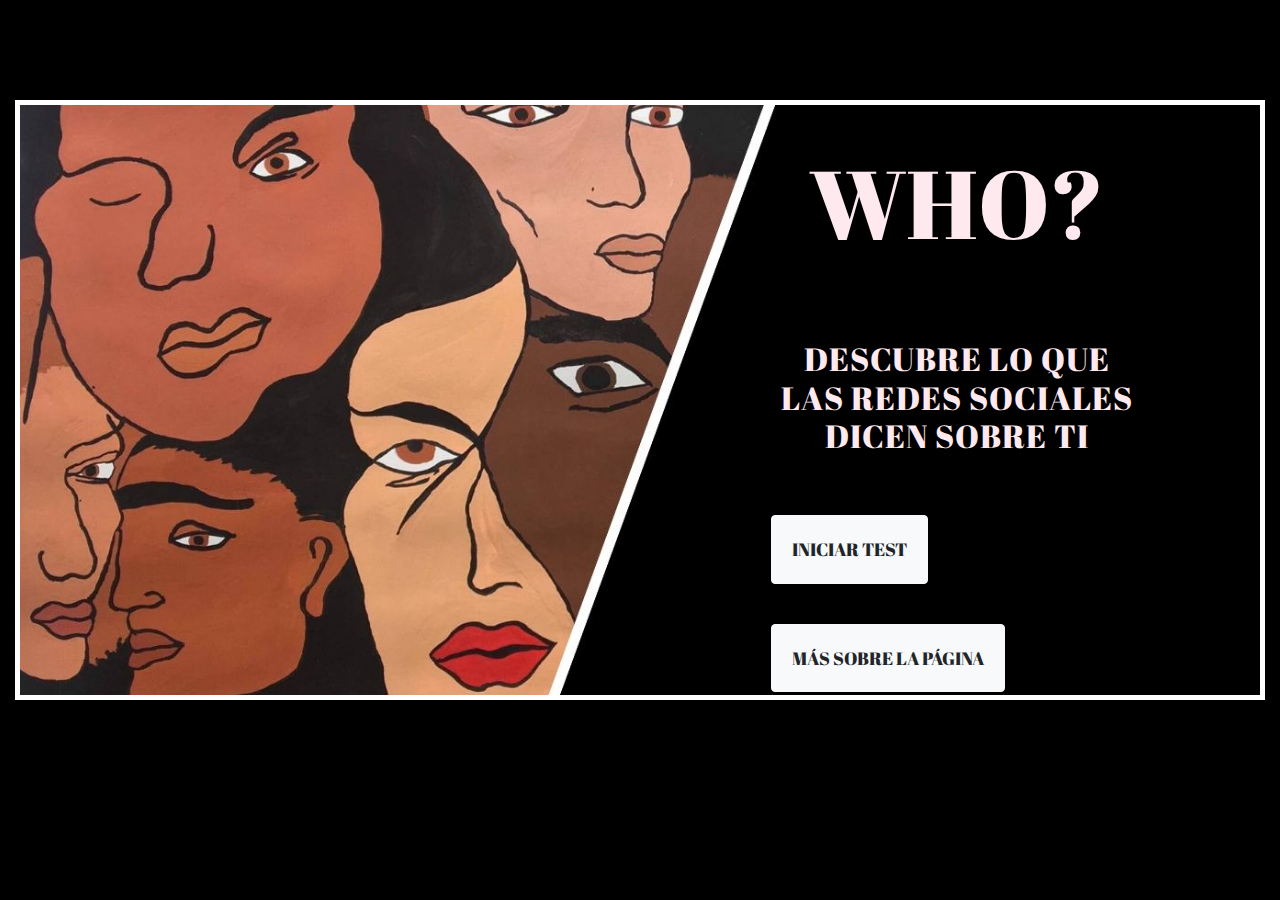
<file: index.html>
<!DOCTYPE html>
<html lang="en">
<head>
	<meta charset="UTF-8">
	<title>WHO?</title>

	<!-- Bootstrap -->
	<link rel="stylesheet" href="https://stackpath.bootstrapcdn.com/bootstrap/4.3.1/css/bootstrap.min.css" integrity="sha384-ggOyR0iXCbMQv3Xipma34MD+dH/1fQ784/j6cY/iJTQUOhcWr7x9JvoRxT2MZw1T" crossorigin="anonymous">
	<!-- Local CSS -->
	<link rel="stylesheet" href="css/style.css">
	<!-- Google Fonts -->
	<link href="https://fonts.googleapis.com/css?family=Calistoga&display=swap" rel="stylesheet">
	<link href="https://fonts.googleapis.com/css?family=Abril+Fatface&display=swap" rel="stylesheet">

</head>
<body>
	<div class="container-fluid">
		<div class="row">
			<div class="col-12">
				<div class="space">

				</div>
			</div>
		</div>
		<div class="row">
			<div class="col-12">
				<div class="portada">
					<div class="row">
						<div class="col-12 col-lg-7">
							
						</div>
						<div class="col-12 col-lg-4">
							<h2>WHO?</h2>
						</div>
					</div>
					<div class="row">
						<div class="col-12 col-lg-7">
							
						</div>
						<div class="col-12 col-lg-4">
							<h3>DESCUBRE LO QUE LAS REDES SOCIALES DICEN SOBRE TI</h3>
						</div>
					</div>
					<div class="row">
						<div class="col-12 col-lg-7">
							
						</div>
						<div class="col-12 col-lg-4">
							<p>
								<a href="pre-test.html"><button type="button" class="btn btn-light boton">INICIAR TEST</button></a>
								<a href="acerca.html"><button type="button" class="btn btn-light boton">MÁS SOBRE LA PÁGINA</button></a>
							</p>
						</div>
					</div>
				</div>
			</div>
		</div>
		<div class="row">
			<div class="col-12">
				<div class="space">

				</div>
			</div>
		</div>
	</div>

</body>
</html>
</file>
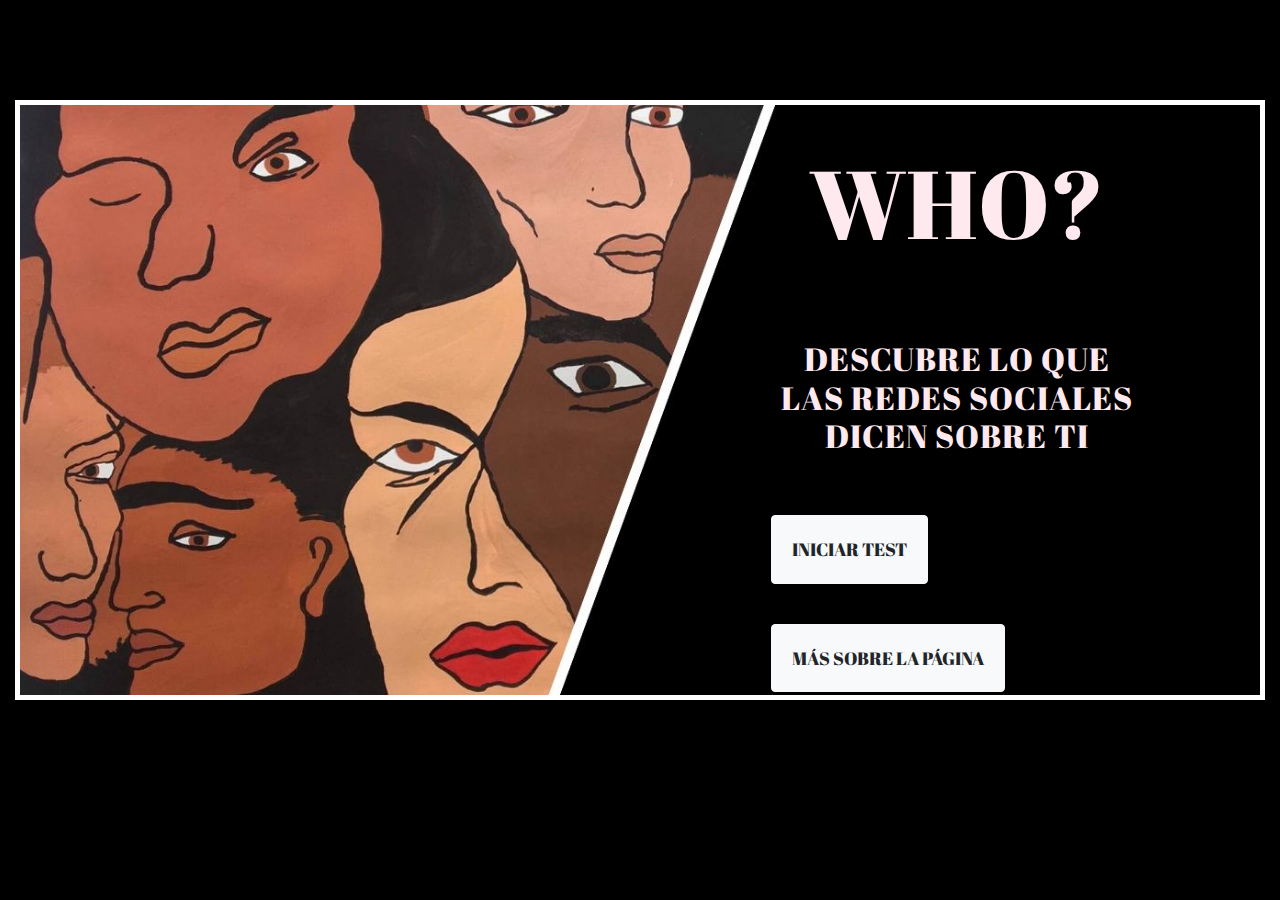
<file: html/index.html>
<!DOCTYPE html>
<html lang="en">
<head>
	<meta charset="UTF-8">
	<title>WHO?</title>

	<!-- Bootstrap -->
	<link rel="stylesheet" href="https://stackpath.bootstrapcdn.com/bootstrap/4.3.1/css/bootstrap.min.css" integrity="sha384-ggOyR0iXCbMQv3Xipma34MD+dH/1fQ784/j6cY/iJTQUOhcWr7x9JvoRxT2MZw1T" crossorigin="anonymous">
	<!-- Local CSS -->
	<link rel="stylesheet" href="../css/style.css">
	<!-- Google Fonts -->
	<link href="https://fonts.googleapis.com/css?family=Calistoga&display=swap" rel="stylesheet">
	<link href="https://fonts.googleapis.com/css?family=Abril+Fatface&display=swap" rel="stylesheet">

</head>
<body>
	<div class="container-fluid">
		<div class="row">
			<div class="col-12">
				<div class="space">

				</div>
			</div>
		</div>
		<div class="row">
			<div class="col-12">
				<div class="portada">
					<div class="row">
						<div class="col-12 col-lg-7">
							
						</div>
						<div class="col-12 col-lg-4">
							<h2>WHO?</h2>
						</div>
					</div>
					<div class="row">
						<div class="col-12 col-lg-7">
							
						</div>
						<div class="col-12 col-lg-4">
							<h3>DESCUBRE LO QUE LAS REDES SOCIALES DICEN SOBRE TI</h3>
						</div>
					</div>
					<div class="row">
						<div class="col-12 col-lg-7">
							
						</div>
						<div class="col-12 col-lg-4">
							<p>
								<a href="pre-test.html"><button type="button" class="btn btn-light boton">INICIAR TEST</button></a>
								<a href="acerca.html"><button type="button" class="btn btn-light boton">MÁS SOBRE LA PÁGINA</button></a>
							</p>
						</div>
					</div>
				</div>
			</div>
		</div>
		<div class="row">
			<div class="col-12">
				<div class="space">

				</div>
			</div>
		</div>
	</div>

</body>
</html>
</file>
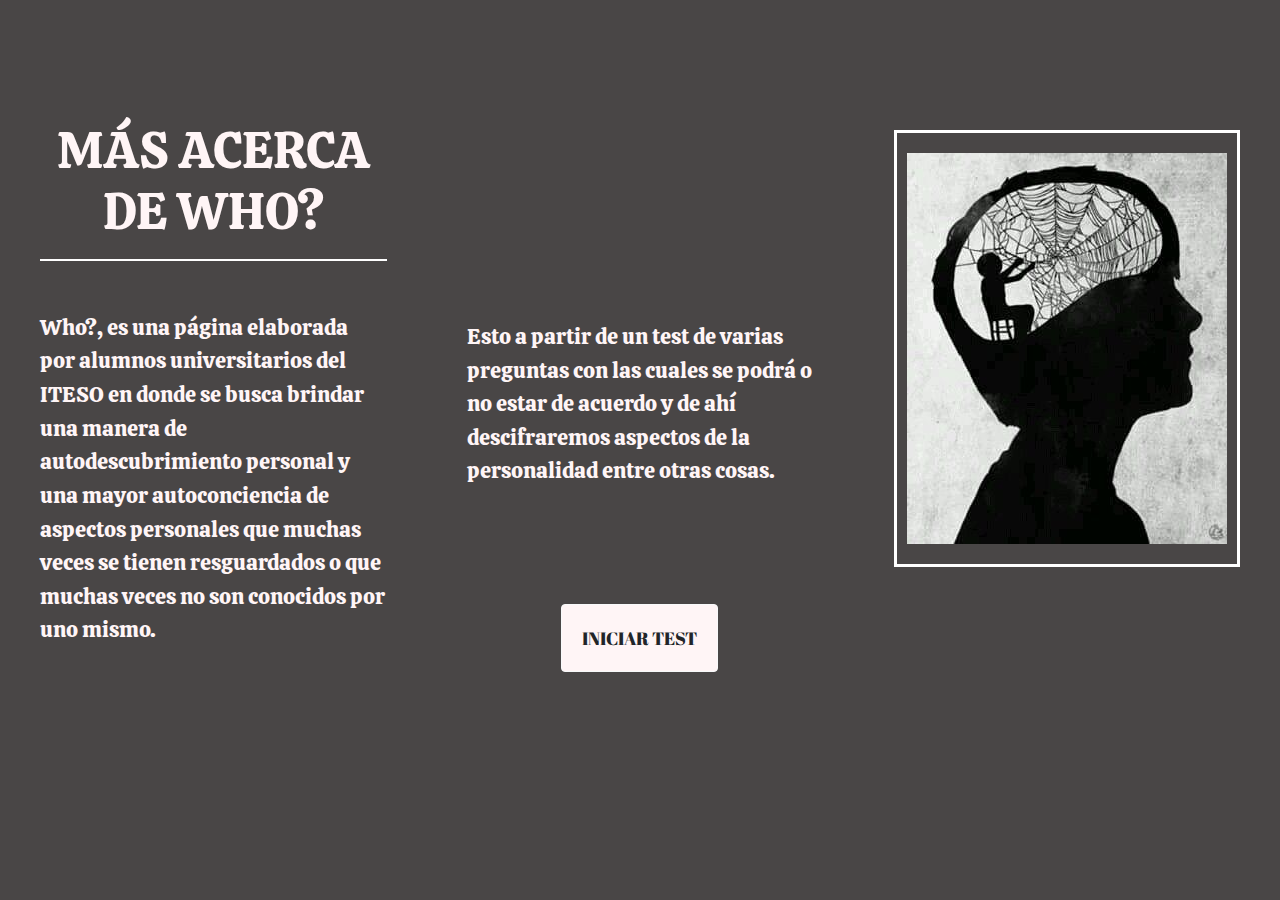
<file: acerca.html>
<!DOCTYPE html>
<html lang="en">
<head>
	<meta charset="UTF-8">
	<title>WHO? - Acerca De</title>

	<!-- Bootstrap -->
	<link rel="stylesheet" href="https://stackpath.bootstrapcdn.com/bootstrap/4.3.1/css/bootstrap.min.css" integrity="sha384-ggOyR0iXCbMQv3Xipma34MD+dH/1fQ784/j6cY/iJTQUOhcWr7x9JvoRxT2MZw1T" crossorigin="anonymous">
	<!-- Local CSS -->
	<link rel="stylesheet" href="css/other-styles.css">
	<!-- Google Fonts -->
	<link href="https://fonts.googleapis.com/css?family=Calistoga&display=swap" rel="stylesheet">
	<link href="https://fonts.googleapis.com/css?family=Abril+Fatface&display=swap" rel="stylesheet">

</head>
<body>
	<div class="container-fluid">
		<div class="row">
			<div class="col-12">
				<div class="space">

				</div>
			</div>
		</div>
		<div class="row">
			<div class="col-12 col-lg-4 mt info">
				<h1 class="ct">MÁS ACERCA DE WHO?</h1>
				<hr>
				<p id="resize-p" class="p">Who?, es una página elaborada por alumnos universitarios del ITESO en donde se busca brindar una manera de autodescubrimiento personal y una mayor autoconciencia de aspectos personales que muchas veces se tienen resguardados o que muchas veces no son conocidos por uno mismo.</p>
			</div>
			<div class="col-12 col-lg-4 info">
				<div class="empty-div">
					<!-- Solucionar resize del width -->
				</div>
				<p id="resize-p" class="p">Esto a partir de un test de varias preguntas con las cuales se podrá o no estar de acuerdo y de ahí descifraremos aspectos de la personalidad entre otras cosas.</p>
				<p class="ct">
					<a href="test.html"><button type="button" class="btn btn-light boton">INICIAR TEST</button></a>
				</p>
			</div>
			<div class="col-12 col-lg-4 mt">
				<img src="img/acercade.png" class="acerca-img">
			</div>
		</div>
	</div>

</body>
</html>
</file>
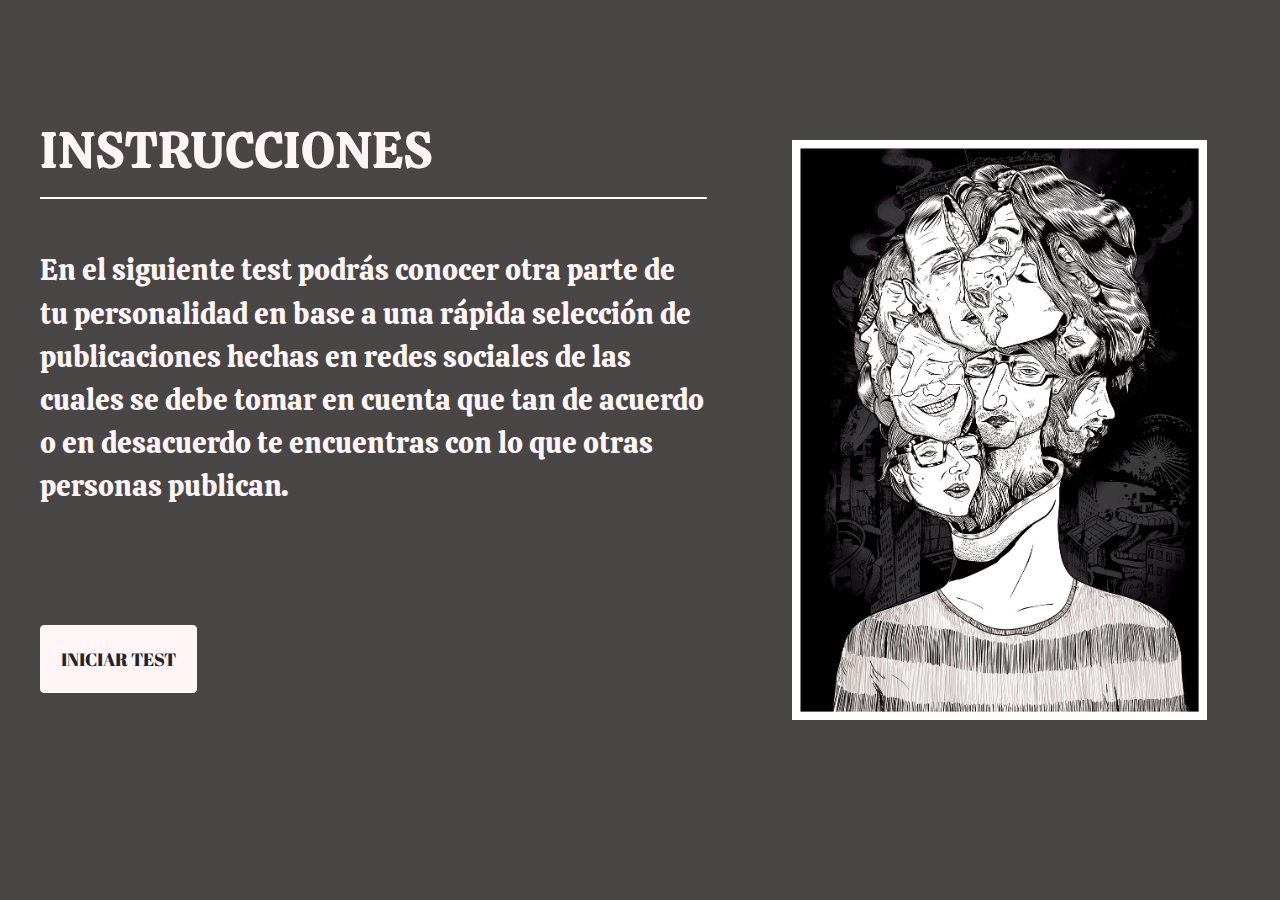
<file: pre-test.html>
<!DOCTYPE html>
<html lang="en">
<head>
	<meta charset="UTF-8">
	<title>WHO? - Instrucciones</title>

	<!-- Bootstrap -->
	<link rel="stylesheet" href="https://stackpath.bootstrapcdn.com/bootstrap/4.3.1/css/bootstrap.min.css" integrity="sha384-ggOyR0iXCbMQv3Xipma34MD+dH/1fQ784/j6cY/iJTQUOhcWr7x9JvoRxT2MZw1T" crossorigin="anonymous">
	<!-- Local CSS -->
	<link rel="stylesheet" href="css/other-styles.css">
	<!-- Google Fonts -->
	<link href="https://fonts.googleapis.com/css?family=Calistoga&display=swap" rel="stylesheet">
	<link href="https://fonts.googleapis.com/css?family=Abril+Fatface&display=swap" rel="stylesheet">

</head>
<body>
	<div class="container-fluid">
		<div class="row">
			<div class="col-12">
				<div class="space">

				</div>
			</div>
		</div>
		<div class="row">
			<div class="col-12 col-lg-7 mt info">
				<h1>INSTRUCCIONES</h1>
				<hr>
				<p class="p">En el siguiente test podrás conocer otra parte de tu personalidad en base a una rápida selección de publicaciones hechas en redes sociales de las cuales se debe tomar en cuenta que tan de acuerdo o en desacuerdo te encuentras con lo que otras personas publican.</p>
				<a href="test.html"><button type="button" class="btn btn-light boton">INICIAR TEST</button></a>
			</div>
			<div class="col-12 col-lg-5 mt">
				<img src="img/pretest.png" class="pretest-img">
			</div>
		</div>
		<div class="row">
			<div class="col-12">
				<div class="space">

				</div>
			</div>
		</div>
	</div>

</body>
</html>
</file>
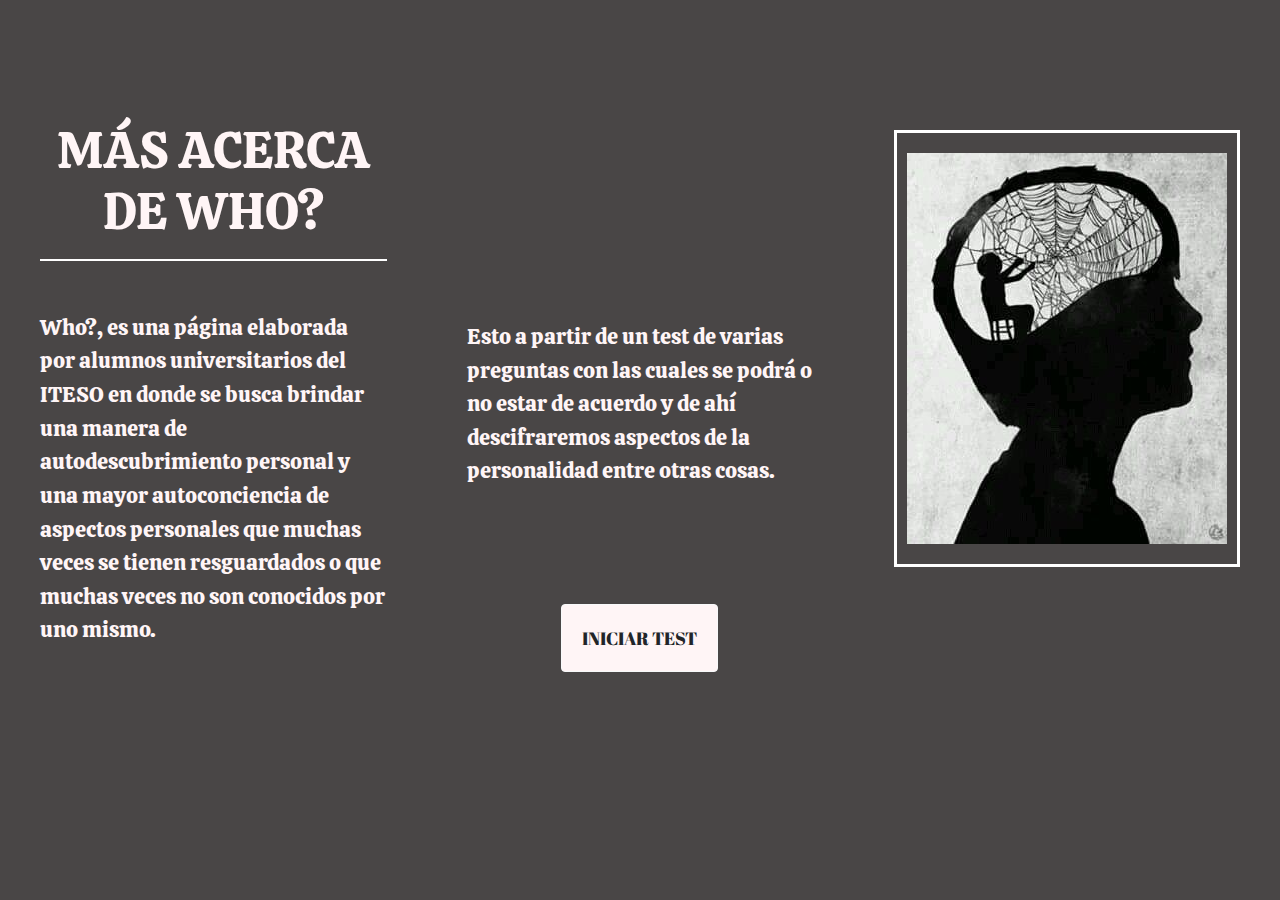
<file: html/acerca.html>
<!DOCTYPE html>
<html lang="en">
<head>
	<meta charset="UTF-8">
	<title>WHO? - Acerca De</title>

	<!-- Bootstrap -->
	<link rel="stylesheet" href="https://stackpath.bootstrapcdn.com/bootstrap/4.3.1/css/bootstrap.min.css" integrity="sha384-ggOyR0iXCbMQv3Xipma34MD+dH/1fQ784/j6cY/iJTQUOhcWr7x9JvoRxT2MZw1T" crossorigin="anonymous">
	<!-- Local CSS -->
	<link rel="stylesheet" href="../css/other-styles.css">
	<!-- Google Fonts -->
	<link href="https://fonts.googleapis.com/css?family=Calistoga&display=swap" rel="stylesheet">
	<link href="https://fonts.googleapis.com/css?family=Abril+Fatface&display=swap" rel="stylesheet">

</head>
<body>
	<div class="container-fluid">
		<div class="row">
			<div class="col-12">
				<div class="space">

				</div>
			</div>
		</div>
		<div class="row">
			<div class="col-12 col-lg-4 mt info">
				<h1 class="ct">MÁS ACERCA DE WHO?</h1>
				<hr>
				<p id="resize-p" class="p">Who?, es una página elaborada por alumnos universitarios del ITESO en donde se busca brindar una manera de autodescubrimiento personal y una mayor autoconciencia de aspectos personales que muchas veces se tienen resguardados o que muchas veces no son conocidos por uno mismo.</p>
			</div>
			<div class="col-12 col-lg-4 info">
				<div class="empty-div">
					<!-- Solucionar resize del width -->
				</div>
				<p id="resize-p" class="p">Esto a partir de un test de varias preguntas con las cuales se podrá o no estar de acuerdo y de ahí descifraremos aspectos de la personalidad entre otras cosas.</p>
				<p class="ct">
					<a href="test.html"><button type="button" class="btn btn-light boton">INICIAR TEST</button></a>
				</p>
			</div>
			<div class="col-12 col-lg-4 mt">
				<img src="../img/acercade.png" class="acerca-img">
			</div>
		</div>
	</div>

</body>
</html>
</file>
<file: css/style.css>
body {
  background-color: #000000;
}

h1 {
	font-family: 'Calistoga', cursive;
}

.ct {
	text-align: center;
	margin: 20px;
}

.title {
	color: grey;
}

.principal-div {
	max-width: 1200px;
	margin: 0 auto;
	padding: 20px;
}

.sec-div {
	padding: 10px;
	text-align: center;
	margin: 0 auto;
	height: 400px;
}

.mg-b {
	margin-bottom: 50px;
}

.clock-div {
	margin: 0 auto;
	text-align: center;
	padding: 10px;
	align-content: center;
}

.img {
	border: 3px solid #D94A3D;
	border-radius: 10px;
	height: 390px;
	width: 460px;
}

.img:hover {
	border: 3px solid #F2AC57;
}

.clock {
	margin: 0px auto;
	font-size: 38px;
	color: #D94A3D;
	border-radius: 25px;
	border: 2px solid #D94A3D;
	padding: 10px;
	width: 90px;
	height: 90px;
	text-align: center;
	margin-bottom: 20px;
}

.startButton {
	width: 200px;
	height: 300px;
	text-align: center;
	padding: 10px;
	padding-top: 50px;
	border: 5px solid #D94A3D;
	border-radius: 20px;
	margin: 0 auto;
	margin-top: 200px;
	color: #D94A3D;
	font-family: 'Calistoga', cursive;
}

.startButton:hover {
	border: 5px solid #F2AC57;
	border-radius: 20px;
	color: #F2AC57;
}

.textButton {
	text-align: center;
	color: blue;
}

.space {
	height: 100px;
}

.portada {
	background-image: url(../img/portada.jpg);
  	background-repeat: no-repeat;
 	background-size: cover;
  	background-color: #000000;
  	height: 600px;
  	border: 5px solid white;
}

.pr {
	border: 5px solid red;
}

.boton {
	margin: 20px 10px;
	font-family: 'Abril Fatface', cursive;
	padding: 20px;
	font-size: 1.1em;
}

h2 {
	font-family: 'Abril Fatface', cursive;
	color: #FEE9EF;
	font-size: 6em;
	margin: 30px 10px;
	padding: 10px;
	text-align: center;
}

h3 {
	font-family: 'Abril Fatface', cursive;
	color: #FEE9EF;
	font-size: 2em;
	margin: 30px 10px;
	padding: 10px;
	text-align: center;
	letter-spacing: 1px;
}

#resultado {
    margin : 20px auto;
    background-color: white;
    opacity: 0.8;
    height: 300px;
    width : 700px;
    border-radius: 5px;
    box-shadow: 0px 5px 15px 0px;
    position: relative;
    display: none;
    margin-top: 70px;
}

#resultado img {
    position: absolute;
    top:100px;
    left:325px;
}
#resultado p {
    position: absolute;
    display: block;
    width : 59px;
    height : 59px;
    top: 200px;
    left: 300px;
    font-size: 1.5em;
    font-weight: bold;
    text-align: center;
}

#start p {
	font-size: 2em;
}

.contenedor {
    margin : 20px auto;
    background-color: white;
    height: 300px;
    width : 700px;
    border-radius: 5px;
    box-shadow: 0px 5px 15px 0px;
    position: relative;
}
</file>
<file: css/other-styles.css>
body {
	background-color: #494646;
}

hr {
	border: 1px solid white;
}

h1 {
	font-family: 'Calistoga', cursive;
	color: #FFF5F6;
	font-size: 3.2em;
}

.p {
	font-family: 'Calistoga', cursive;
	color: #FFF5F6;
	font-size: 1.8em;
	margin-top: 50px;
}

.pr {
	border: 5px solid red;
}

.ct {
	text-align: center;
}

.pd {
	padding-top: 100px;
}

.info {
	padding: 40px;
}

.pretest-img {
	max-height: 700px;
	margin: 0 auto;
	padding: 60px 30px;
}

.acerca-img {
	max-height: 500px;
	margin: 0 auto;
	padding: 20px 10px;
	border: 3px solid #FFFFFF;
	margin-top: 50px;
	display: block;
  	margin-left: auto;
  	margin-right: auto;
}

.mt {
	margin-top: 50px;
}

.space {
	height: 30px;
}

.empty-div {
	height: 200px;
}

.boton {
	margin-top: 100px;
	font-family: 'Abril Fatface', cursive;
	padding: 20px;
	font-size: 1.1em;
	background-color: #FFF5F6;
}

#resize-p {
	font-size: 1.4em;
}
</file>
